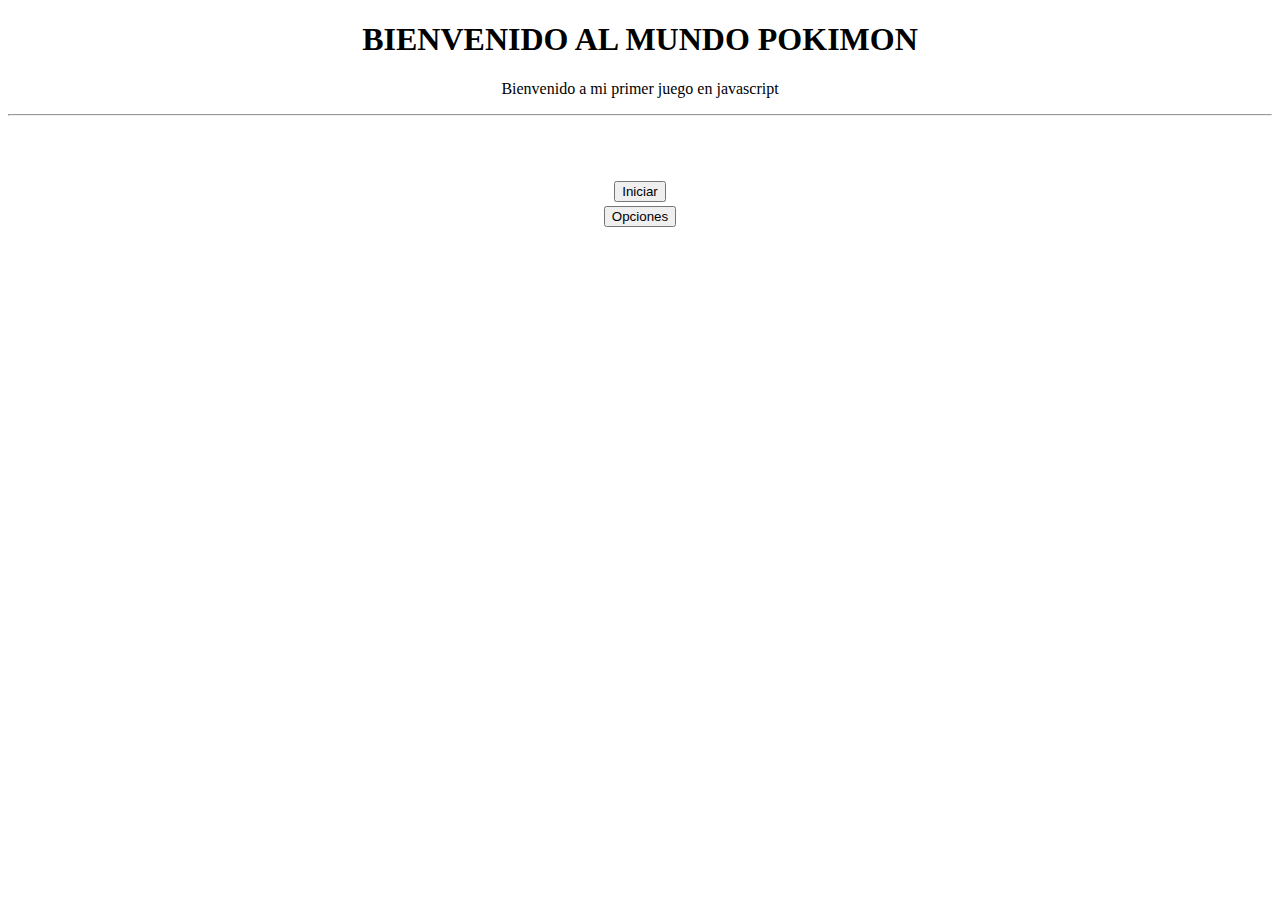
<file: index.html>
<!DOCTYPE html>
<html lang="en">
    <head>
        <meta charset="UTF-8">
        <meta name="viewport" content="width=device-width, initial-scale=1.0">
        <title>POKIMON</title>
    </head>
    <body>
        <center>
            <h1>BIENVENIDO AL MUNDO POKIMON</h1>
            <p>Bienvenido a mi primer juego en javascript</p>
        </center>
        <hr>
        <br>
        <br>
        <br>
        <center>
            <div>
                <table>
                    <tr>
                        <td style="text-align: center;">
                            <a href="./vistas/login.html"><button>Iniciar</button></a>

                        </td>
                    </tr>
                    <td style="text-align: center;">
                        <button>Opciones</button>
                    </td>
                </table>
            </div>
        </center>
    </body>
</html>
</file>
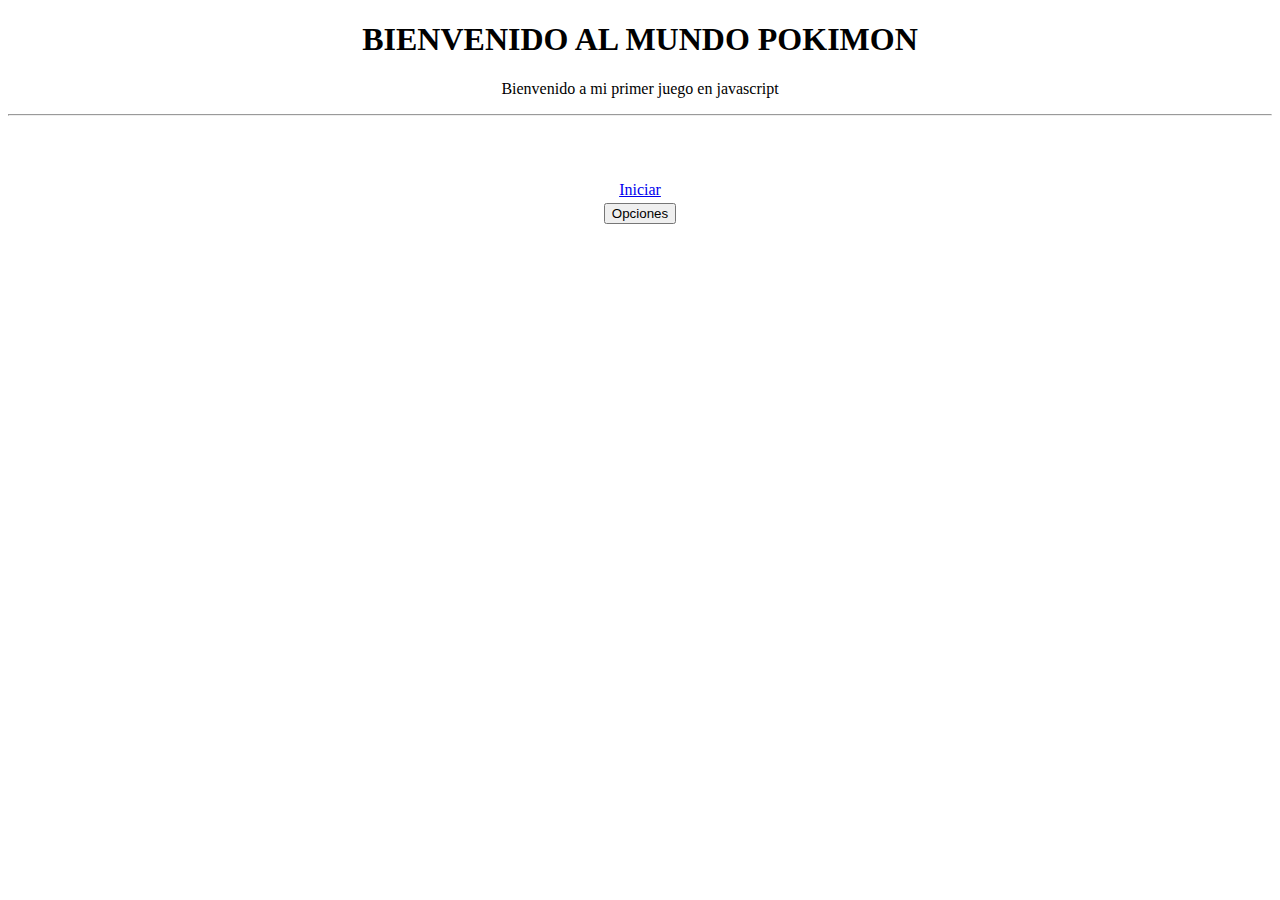
<file: vistas/index.html>
<!DOCTYPE html>
<html lang="en">
    <head>
        <meta charset="UTF-8">
        <meta name="viewport" content="width=device-width, initial-scale=1.0">
        <title>POKIMON</title>
    </head>
    <body>
        <center>
            <h1>BIENVENIDO AL MUNDO POKIMON</h1>
            <p>Bienvenido a mi primer juego en javascript</p>
        </center>
        <hr>
        <br>
        <br>
        <br>
        <center>
            <div>
                <table>
                    <tr>
                        <td style="text-align: center;">
                            <a href="./vistas/login.html">Iniciar</a>
                        </td>
                    </tr>
                    <td style="text-align: center;">
                        <button>Opciones</button>
                    </td>
                </table>
            </div>
        </center>
    </body>
</html>
</file>
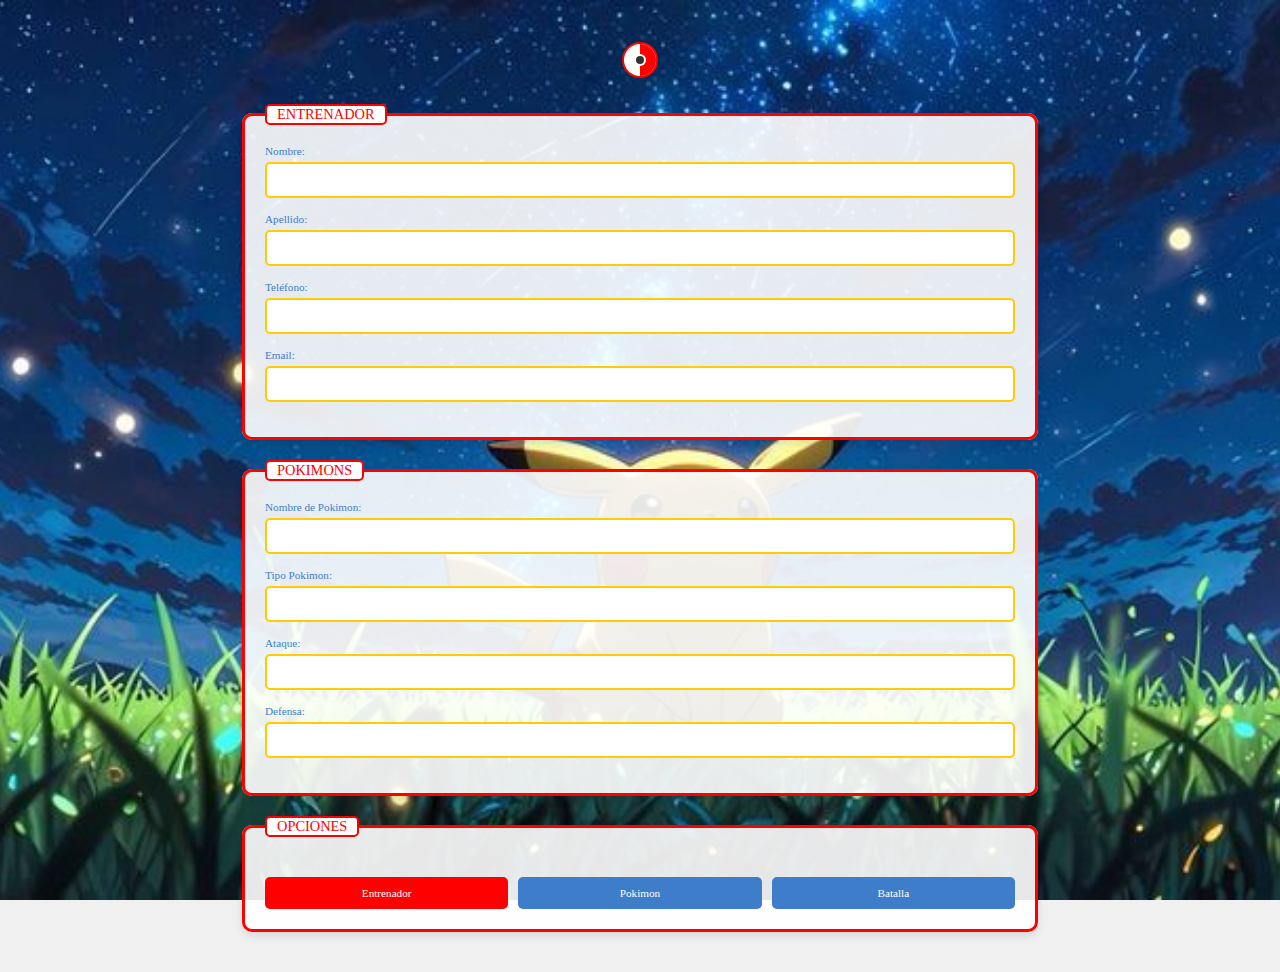
<file: vistas/añadir.html>
<!DOCTYPE html>
 <html lang="en">
 <head>
     <meta charset="UTF-8">
     <meta name="viewport" content="width=device-width, initial-scale=1.0">
     <title>Entrenadores</title>
     <script src="../js/añadir.js"></script>
     <link rel="stylesheet" href="../css/añadir.css">
     <link rel="stylesheet" href="../css/fondo.css">
 </head>
 <body>
     
     
 </body>
     <head>
         <meta charset="UTF-8">
         <meta name="viewport" content="width=device-width, initial-scale=1.0">
         <title>Entrenador</title>
         <script src="../js/añadir.js"></script>
     </head>
     <body>
        <div class="container">
            <div class="pokeball-decoration">
                <div class="pokeball"></div>
            </div>
            
            <fieldset>
                <legend>ENTRENADOR</legend>
                <div class="input-group">
                    <label for="nombre">Nombre:</label>
                    <input type="text" id="nombre" name="nombre" required>
                </div>
                <div class="input-group">
                    <label for="apellido">Apellido:</label>
                    <input type="text" id="apellido" name="apellido" required>
                </div>
                <div class="input-group">
                    <label for="telefono">Teléfono:</label>
                    <input type="tel" id="telefono" name="telefono" required>
                </div>
                <div class="input-group">
                    <label for="email">Email:</label>
                    <input type="email" id="email" name="email" required>
                </div>
            </fieldset>
            
            <fieldset>
                <legend>POKIMONS</legend>
                <div class="input-group">
                    <label for="pokemon-nombre">Nombre de Pokimon:</label>
                    <input type="text" id="pokemon-nombre" name="pokemon-nombre" required>
                </div>
                <div class="input-group">
                    <label for="pokemon-tipo">Tipo Pokimon:</label>
                    <input type="text" id="pokemon-tipo" name="pokemon-tipo" required>
                </div>
                <div class="input-group">
                    <label for="pokemon-ataque">Ataque:</label>
                    <input type="number" id="pokemon-ataque" name="pokemon-ataque" required>
                </div>
                <div class="input-group">
                    <label for="pokemon-defensa">Defensa:</label>
                    <input type="number" id="pokemon-defensa" name="pokemon-defensa" required>
                </div>
            </fieldset>
            
            <fieldset>
                <legend>OPCIONES</legend>
                <div class="button-group">
                    <button onclick="entrenadores()">
                        <span>Entrenador</span>
                    </button>
                    <button  onclick="pokemons()">
                        <span>Pokimon</span>
                    </button>

                    <button onclick="window.location.href='../vistas/Batalla.html'" class="nav-btn combat-btn">Batalla</button>
                </div>
            </fieldset>
        </div>
    </body>
 </html>
</file>
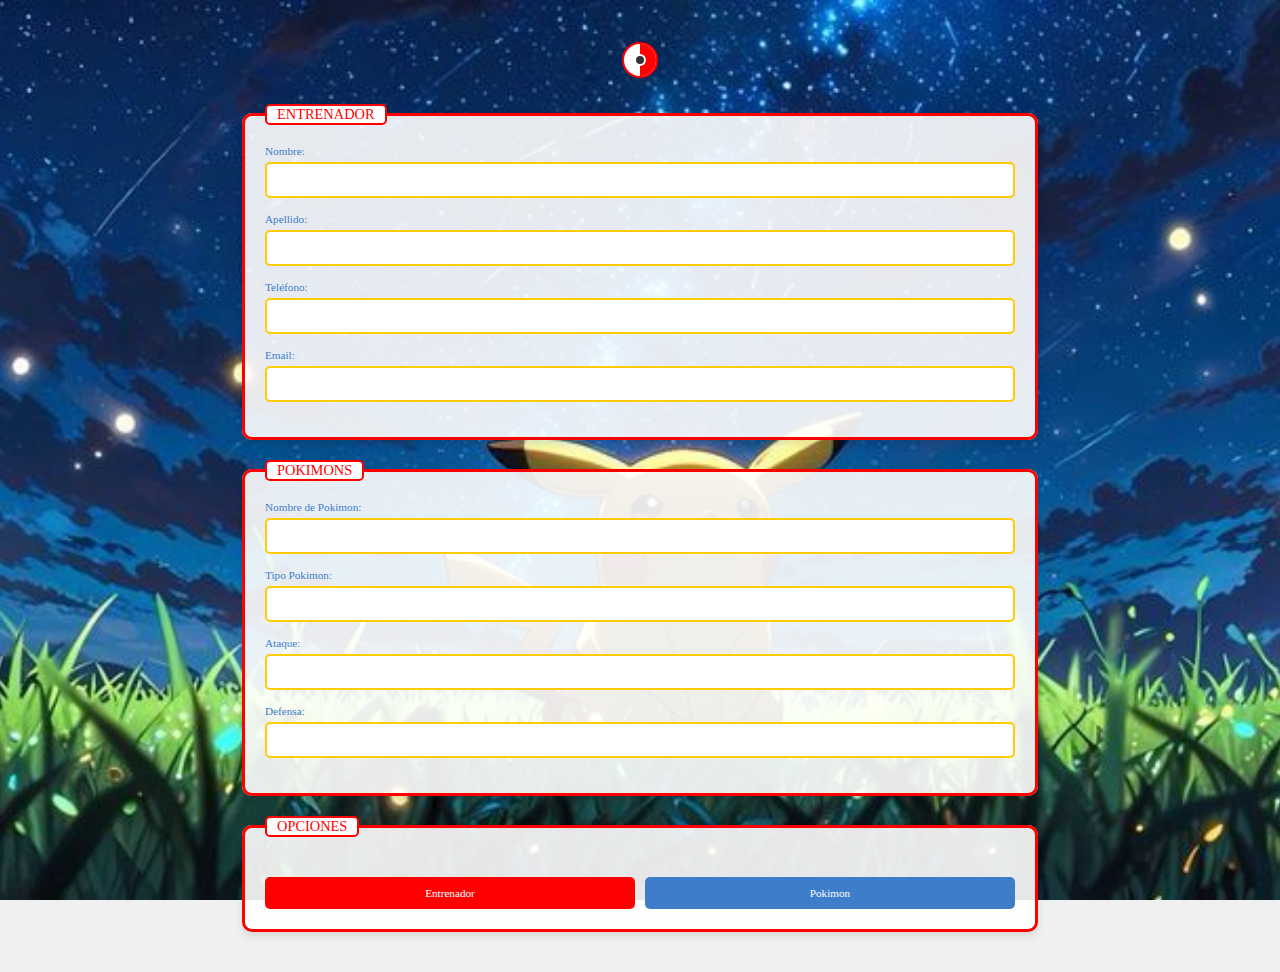
<file: vistas/Entrenadores.html>
<!DOCTYPE html>
 <html lang="en">
 <head>
     <meta charset="UTF-8">
     <meta name="viewport" content="width=device-width, initial-scale=1.0">
     <title>Entrenadores</title>
     <script src="../js/Entrenadores.js"></script>
     <link rel="stylesheet" href="../css/Entrenadores.css">
     <link rel="stylesheet" href="../css/fondo.css">
 </head>
 <body>
     
     
 </body>
     <head>
         <meta charset="UTF-8">
         <meta name="viewport" content="width=device-width, initial-scale=1.0">
         <title>Entrenador</title>
         <script src="../js/Entrenadores.js"></script>
     </head>
     <body>
        <div class="container">
            <div class="pokeball-decoration">
                <div class="pokeball"></div>
            </div>
            
            <fieldset>
                <legend>ENTRENADOR</legend>
                <div class="input-group">
                    <label for="nombre">Nombre:</label>
                    <input type="text" id="nombre" name="nombre" required>
                </div>
                <div class="input-group">
                    <label for="apellido">Apellido:</label>
                    <input type="text" id="apellido" name="apellido" required>
                </div>
                <div class="input-group">
                    <label for="telefono">Teléfono:</label>
                    <input type="tel" id="telefono" name="telefono" required>
                </div>
                <div class="input-group">
                    <label for="email">Email:</label>
                    <input type="email" id="email" name="email" required>
                </div>
            </fieldset>
            
            <fieldset>
                <legend>POKIMONS</legend>
                <div class="input-group">
                    <label for="pokemon-nombre">Nombre de Pokimon:</label>
                    <input type="text" id="pokemon-nombre" name="pokemon-nombre" required>
                </div>
                <div class="input-group">
                    <label for="pokemon-tipo">Tipo Pokimon:</label>
                    <input type="text" id="pokemon-tipo" name="pokemon-tipo" required>
                </div>
                <div class="input-group">
                    <label for="pokemon-ataque">Ataque:</label>
                    <input type="number" id="pokemon-ataque" name="pokemon-ataque" required>
                </div>
                <div class="input-group">
                    <label for="pokemon-defensa">Defensa:</label>
                    <input type="number" id="pokemon-defensa" name="pokemon-defensa" required>
                </div>
            </fieldset>
            
            <fieldset>
                <legend>OPCIONES</legend>
                <div class="button-group">
                    <button onclick="entrenadores()">
                        <span>Entrenador</span>
                    </button>
                    <button  onclick="pokemons()">
                        <span>Pokimon</span>
                    </button>
                </div>
            </fieldset>
        </div>
    </body>
 </html>
</file>
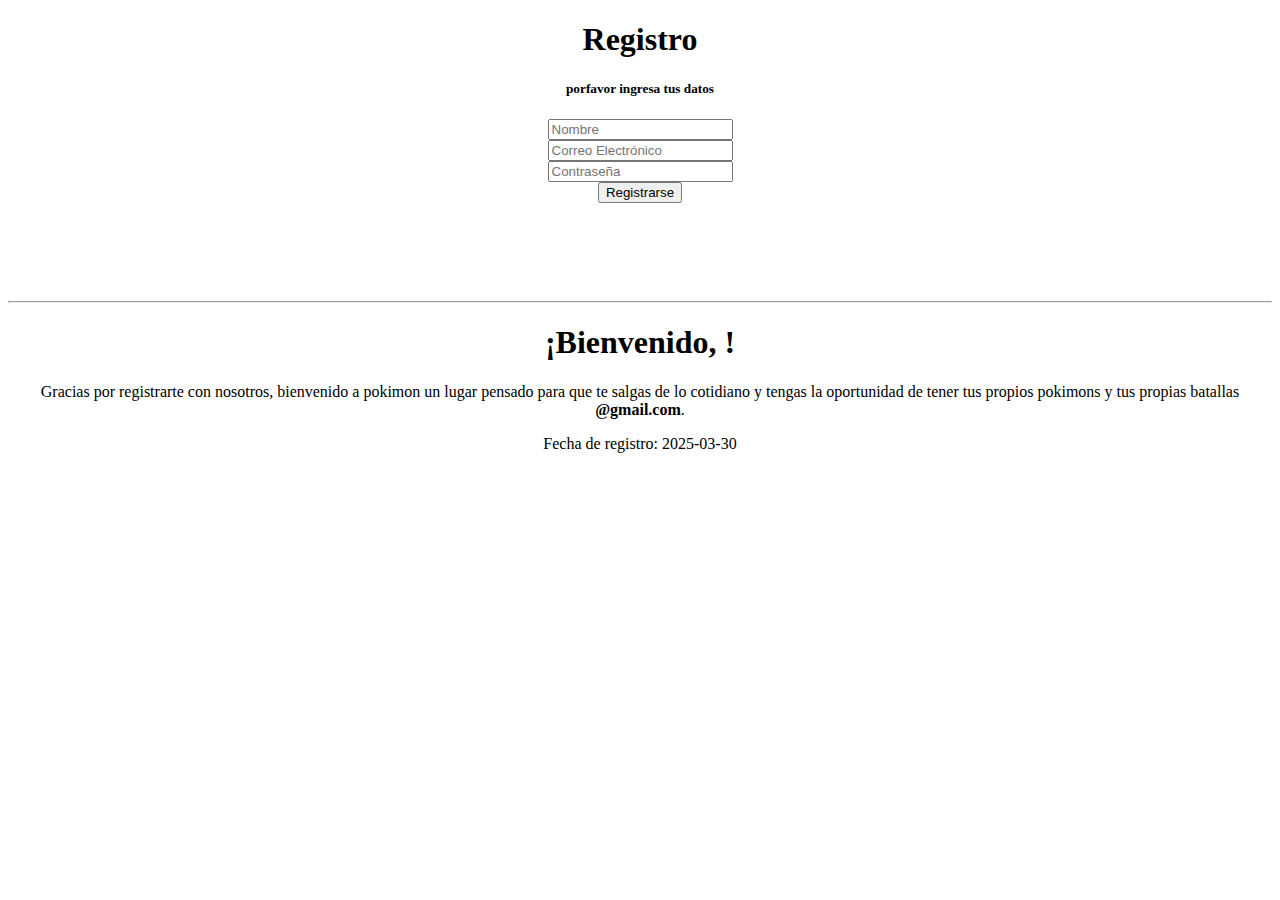
<file: vistas/for_prueba.html>
<!DOCTYPE html>
<html lang="en">
<head>
    <meta charset="UTF-8">
    <meta name="viewport" content="width=device-width, initial-scale=1.0">
    <title>for_prueba</title>
</head>
<body>
<center>
    <form id="registroForm">
        <h1>Registro</<h1>
           <h5> porfavor ingresa tus datos</h5>
      
        <input type="text" id="nombre" placeholder="Nombre" required> <br>
        <input type="email" id="email" placeholder="Correo Electrónico" required><br>
       <input type="password" id="password" placeholder="Contraseña" required><br> 
        <button type="submit">Registrarse</button><br><br><br><br><br><br>
    </form>
    <hr>

    <div class="welcome-message" id="welcomeMessage">
        <!-- El mensaje de bienvenida se insertará aquí -->
    </div>
</center>
    

    <script src="/js/for_prueba.js"></script>
</body>
</html>
</file>
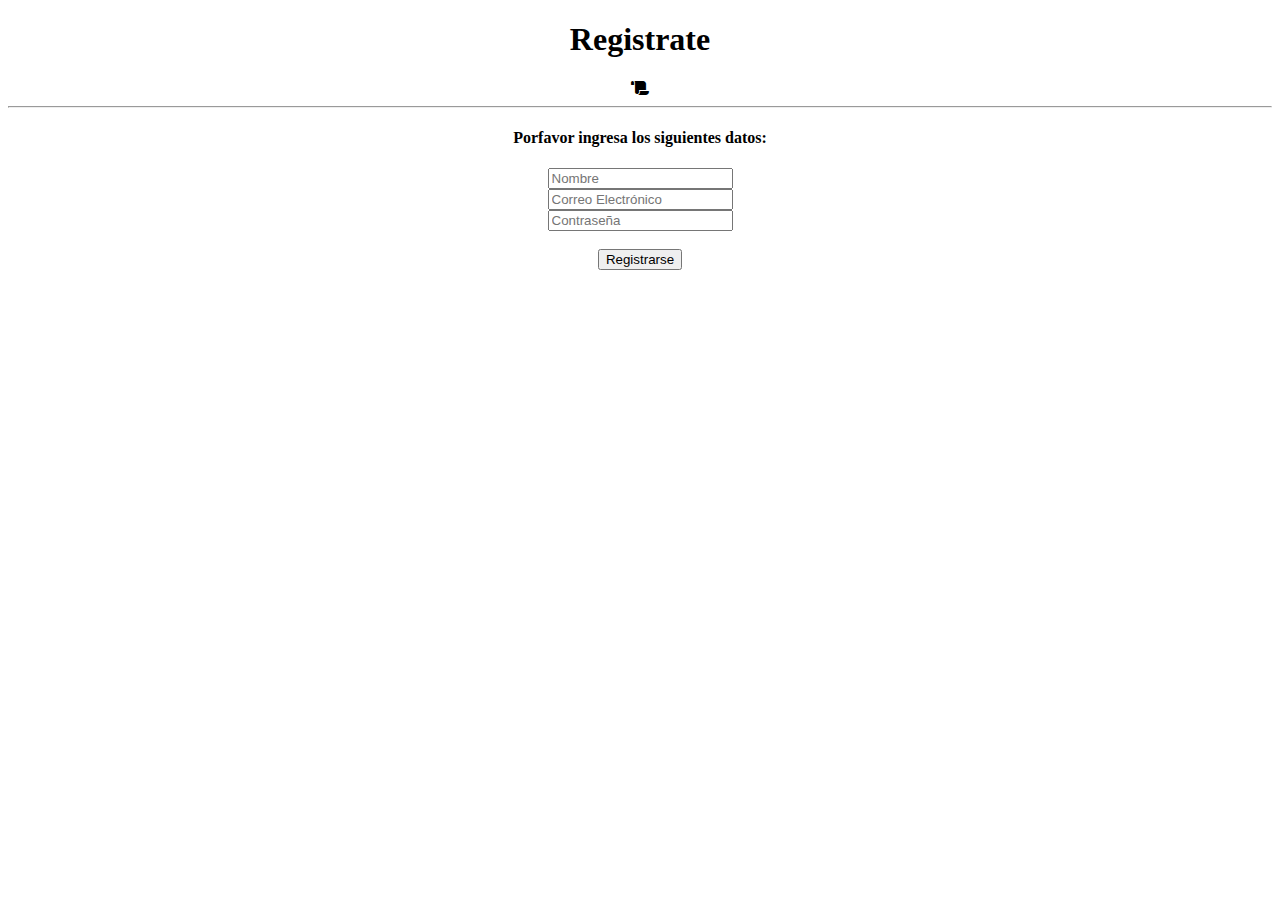
<file: vistas/formulario_de _registro.html>
<!DOCTYPE html>
<html lang="en">
<head>
    <meta charset="UTF-8">
    <meta name="viewport" content="width=device-width, initial-scale=1.0">
    <title>Registrarse</title>
</head>

    <link rel="stylesheet" href="https://cdnjs.cloudflare.com/ajax/libs/font-awesome/6.0.0-beta3/css/all.min.css">
</head>

<body>
    <center>
        <form id="registroForm">
            <h1>Registrate</h1>

            <i class="fa-solid fa-scroll"></i>

            <br>
            <hr>
            <h4>Porfavor ingresa los siguientes datos:</h4>
            <input type="text" id="nombre" placeholder="Nombre" required>
            <br>
            <input type="email" id="email" placeholder="Correo Electrónico" required>
            <br>
            <input type="password" id="password" placeholder="Contraseña" required>
            <br>
            <br>
            <button type="submit">Registrarse</button>
        </form>
        
    
        <script src="/js/registrar.js"></script>
    </center>
    
</body>
</html>
</file>
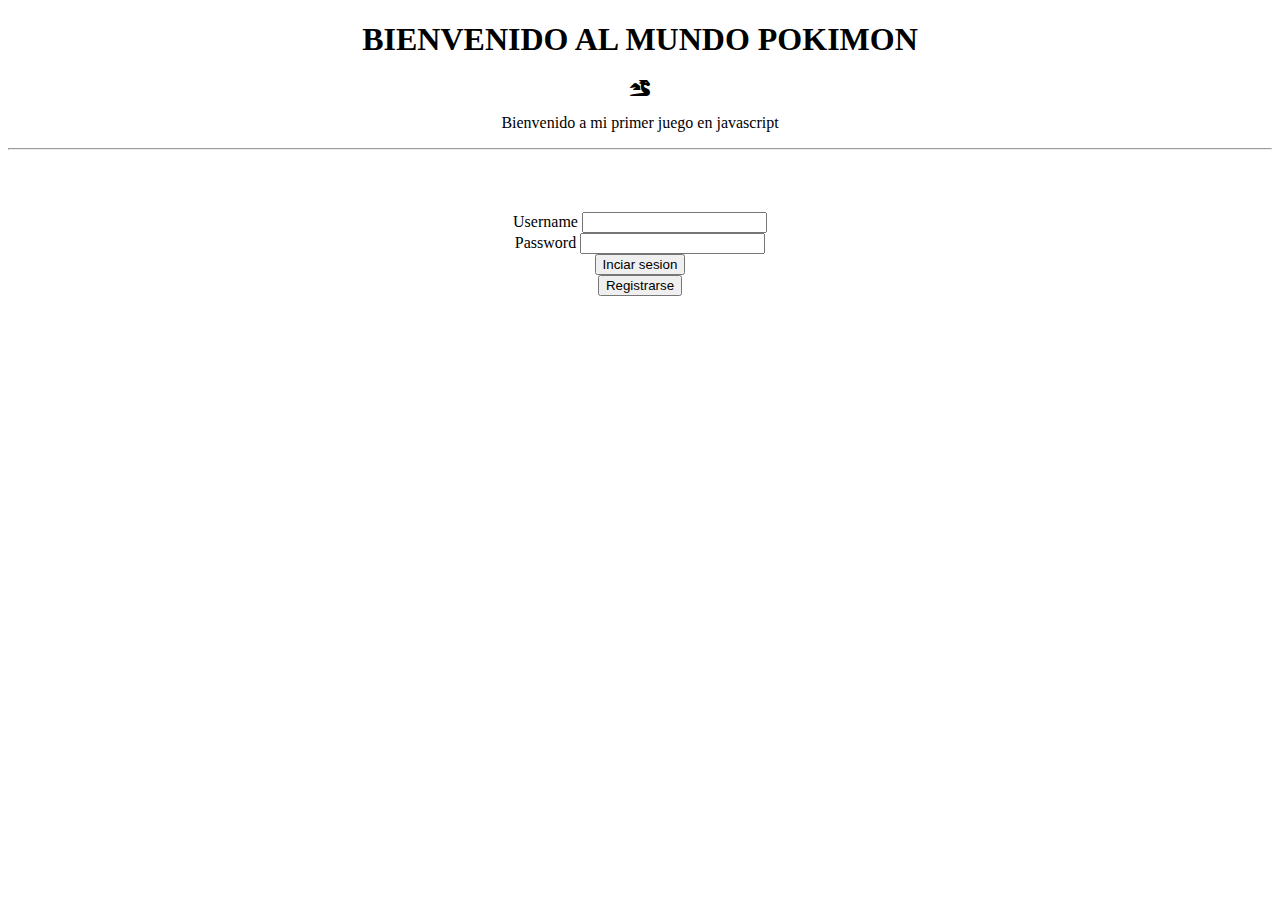
<file: vistas/login.html>
<!DOCTYPE html>
<html lang="en">
    <head>
        <meta charset="UTF-8">
        <meta name="viewport" content="width=device-width, initial-scale=1.0">
        <title>POKIMON</title>
        <script src="../js/index.js"></script>
        
    </head>

    <link rel="stylesheet" href="https://cdnjs.cloudflare.com/ajax/libs/font-awesome/6.0.0-beta3/css/all.min.css">

    <body>
        <center>
            <h1>BIENVENIDO AL MUNDO POKIMON</h1>
            <i class="fa-solid fa-dragon"></i>
            <p id="texto">Bienvenido a mi primer juego en javascript</p>
        </center>
        <hr><br><br><br>
        <center>
            <label for="">Username</label>
            <input type="text"  name="" placeholder id="username"><br>
            <label for="">Password</label>
            <input = "password" name="" id="clave"><br>
            <button onclick="Loguear()">Inciar sesion</button><br>
            <a href="..//vistas/prueba_3.html"><button>Registrarse</button></a><br>
        </center>
    </body>
</html>
</file>
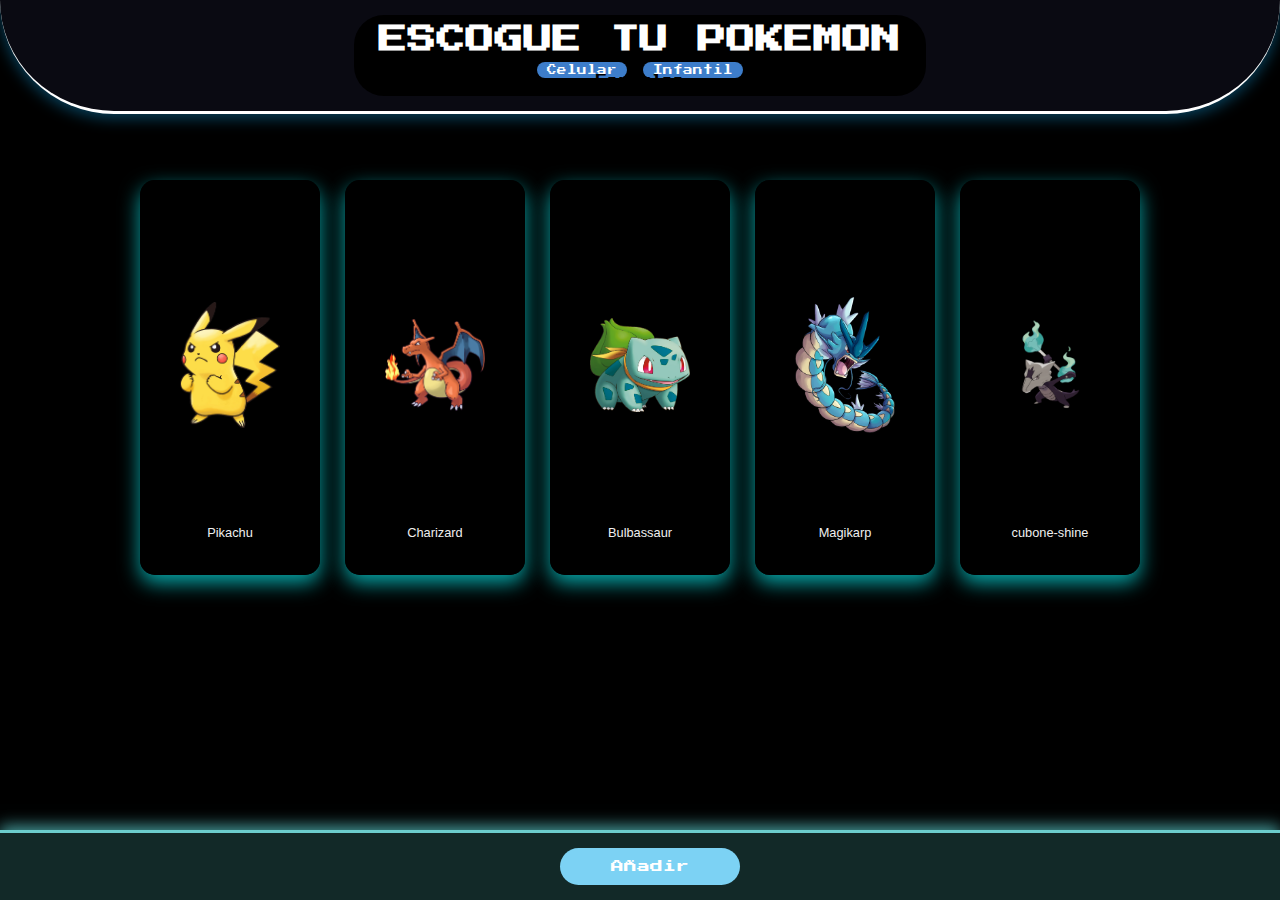
<file: vistas/pokimons.html>
<!DOCTYPE html>
<html lang="es">
<head>
    <meta charset="UTF-8">
    <meta name="viewport" content="width=device-width, initial-scale=1.0">
    <title>Selección de Pokémons</title>
    <link rel="stylesheet" href="../css/inicio.css">
    <link href="https://fonts.googleapis.com/css2?family=Press+Start+2P&display=swap" rel="stylesheet">
</head>
<body>
    <!-- Encabezado flotante -->
    <header class="floating-header">
        <div class="pokemon-display">
            <h1 class="pokemon-name">ESCOGUE TU POKEMON</h1>
            <div class="pokemon-types">
                <span class="type-tag">Celular</span>
                <span class="type-tag">Infantil</span>
            </div>
            <div class="pokemon-category">Formules</div>
        </div>
    </header>

    <!-- Área principal de Pokémons -->
    <main class="pokemon-area">
        <div class="pokemon-grid">
            <!-- Pokémons como elementos flotantes -->
            <button class="floating-pokemon" data-pokemon="pikachu">
                <img src="../img/Pikachu.png" alt="Pikachu">
                <span>Pikachu</span>
            </button>
            
            <button class="floating-pokemon" data-pokemon="charizard">
                <img src="../img/charizard.png" alt="Charizard">
                <span>Charizard</span>
            </button>
            
            <button class="floating-pokemon" data-pokemon="blastoise">
                <img src="../img/bulbassaur.png" alt="Blastoise">
                <span>Bulbassaur</span>
            </button>
            
            <button class="floating-pokemon" data-pokemon="venusaur">
                <img src="../img/Magikarp.webp" alt="Venusaur">
                <span>Magikarp</span>
            </button>
            
            <button class="floating-pokemon" data-pokemon="dragonite">
                <img src="../img/cubone-shine.webp" alt="Dragonite">
                <span>cubone-shine</span>
            </button>
            
        </div>
    </main>

    <!-- Botones flotantes en la parte inferior -->
    <nav class="floating-nav">
        <center></center>
        <button onclick="window.location.href='../vistas/Entrenadores.html'" class="nav-btn combat-btn">Añadir </button>
    </center>
     
    </nav>

</body>
</html>
</file>
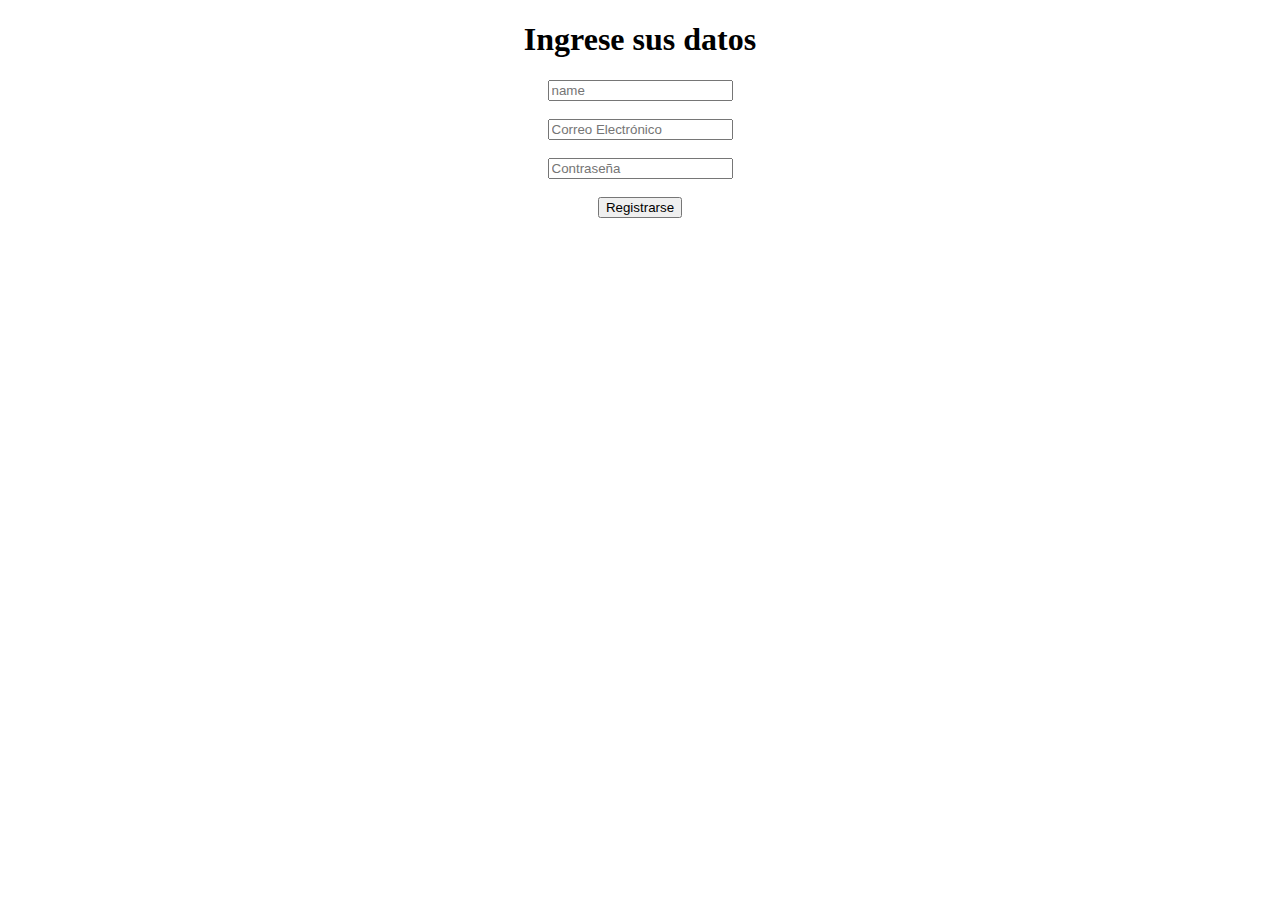
<file: vistas/prueba_3.html>
<!DOCTYPE html>
<html lang="en">
<head>
    <meta charset="UTF-8">
    <meta name="viewport" content="width=device-width, initial-scale=1.0">
    <title>prueba 3</title>
</head>
<body>
    <center>
    <div class="container">
        <h1>Ingrese sus datos</h1>
        <form id="userForm">
            <label for="name"></label>
            <input type="text" id="name" placeholder="name" required><br><br>
            <label for="email"></label>
            <input type="email" id="email" placeholder="Correo Electrónico" required><br><br>
            <input type="password" id="password" placeholder="Contraseña" required><br><br> 
            <button type="submit">Registrarse</button>
        </form>
        <div id="result" class="result" style="display: none;">
            <h2>BIENVENIDO</h2>
            <p id="userName"></p>
            <p id="userEmail"></p>

            <div class="" id="welcomeMessage">
                <!-- El mensaje de bienvenida se insertará aquí -->
            </div>
        </div>
    </div>
    
</center>
    <script src="/js/prueba_3.js"></script>
</body>
</html>
</file>
<file: css/añadir.css>
/* Estilos generales */
        body {
            font-family: 'Press Start 2P', cursive;
            background-color: #f0f0f0;
            color: #333;
            margin: 0;
            padding: 20px;
            display: flex;
            justify-content: center;
            align-items: center;
            min-height: 100vh;
        }

        .container {
            width: 100%;
            max-width: 800px;
        }

        /* Estilos para fieldset */
        fieldset {
            border: 3px solid #FF0000;
            border-radius: 10px;
            padding: 20px;
            margin-bottom: 20px;
            background-color: rgba(255, 255, 255, 0.9);
            box-shadow: 0 4px 8px rgba(0, 0, 0, 0.1);
        }

        legend {
            color: #FF0000;
            font-size: 0.9rem;
            padding: 0 10px;
            background-color: white;
            border: 2px solid #FF0000;
            border-radius: 5px;
        }

        /* Estilos para inputs */
        .input-group {
            margin-bottom: 15px;
            position: relative;
        }

        label {
            display: block;
            margin-bottom: 5px;
            color: #3D7DCA;
            font-size: 0.7rem;
        }

        input {
            width: 100%;
            padding: 10px;
            border: 2px solid #FFCB05;
            border-radius: 5px;
            font-family: 'Press Start 2P', cursive;
            font-size: 0.7rem;
            box-sizing: border-box;
        }

        input:focus {
            outline: none;
            border-color: #3D7DCA;
            box-shadow: 0 0 5px rgba(61, 125, 202, 0.5);
        }

        /* Estilos para botones */
        .button-group {
            display: flex;
            gap: 10px;
            margin-top: 20px;
        }

        button {
            background-color: #3D7DCA;
            color: white;
            border: none;
            padding: 10px 15px;
            border-radius: 5px;
            font-family: 'Press Start 2P', cursive;
            font-size: 0.7rem;
            cursor: pointer;
            flex: 1;
            transition: all 0.3s;
            display: flex;
            align-items: center;
            justify-content: center;
        }

        button:hover {
            background-color: #2A5F9E;
            transform: translateY(-2px);
        }

        button:first-child {
            background-color: #FF0000;
        }

        button:first-child:hover {
            background-color: #CC0000;
        }

        /* Decoración Pokeball */
        .pokeball-decoration {
            text-align: center;
            margin: 20px 0;
        }

        .pokeball {
            display: inline-block;
            width: 40px;
            height: 40px;
            background-image: url('data:image/svg+xml;utf8,<svg xmlns="http://www.w3.org/2000/svg" viewBox="0 0 100 100"><circle cx="50" cy="50" r="45" fill="%23FF0000"/><circle cx="50" cy="50" r="40" fill="%23FFFFFF"/><path d="M50 10 A40 40 0 0 1 50 90" fill="%23FF0000"/><circle cx="50" cy="50" r="15" fill="%23FFFFFF"/><circle cx="50" cy="50" r="10" fill="%23333333"/></svg>');
            background-size: contain;
        }

        /* Responsive */
        @media (max-width: 600px) {
            fieldset {
                padding: 15px;
            }
            
            .button-group {
                flex-direction: column;
            }
            
            button {
                width: 100%;
            }
        }
</file>
<file: css/fondo.css>
body {
    background-image: url('../img/fondoPokimon.jpg');
    background-size: cover;
    background-position: center;
    background-attachment: fixed;
    background-repeat: no-repeat;
}
</file>
<file: css/Entrenadores.css>
/* Estilos generales */
        body {
            font-family: 'Press Start 2P', cursive;
            background-color: #f0f0f0;
            color: #333;
            margin: 0;
            padding: 20px;
            display: flex;
            justify-content: center;
            align-items: center;
            min-height: 100vh;
        }

        .container {
            width: 100%;
            max-width: 800px;
        }

        /* Estilos para fieldset */
        fieldset {
            border: 3px solid #FF0000;
            border-radius: 10px;
            padding: 20px;
            margin-bottom: 20px;
            background-color: rgba(255, 255, 255, 0.9);
            box-shadow: 0 4px 8px rgba(0, 0, 0, 0.1);
        }

        legend {
            color: #FF0000;
            font-size: 0.9rem;
            padding: 0 10px;
            background-color: white;
            border: 2px solid #FF0000;
            border-radius: 5px;
        }

        /* Estilos para inputs */
        .input-group {
            margin-bottom: 15px;
            position: relative;
        }

        label {
            display: block;
            margin-bottom: 5px;
            color: #3D7DCA;
            font-size: 0.7rem;
        }

        input {
            width: 100%;
            padding: 10px;
            border: 2px solid #FFCB05;
            border-radius: 5px;
            font-family: 'Press Start 2P', cursive;
            font-size: 0.7rem;
            box-sizing: border-box;
        }

        input:focus {
            outline: none;
            border-color: #3D7DCA;
            box-shadow: 0 0 5px rgba(61, 125, 202, 0.5);
        }

        /* Estilos para botones */
        .button-group {
            display: flex;
            gap: 10px;
            margin-top: 20px;
        }

        button {
            background-color: #3D7DCA;
            color: white;
            border: none;
            padding: 10px 15px;
            border-radius: 5px;
            font-family: 'Press Start 2P', cursive;
            font-size: 0.7rem;
            cursor: pointer;
            flex: 1;
            transition: all 0.3s;
            display: flex;
            align-items: center;
            justify-content: center;
        }

        button:hover {
            background-color: #2A5F9E;
            transform: translateY(-2px);
        }

        button:first-child {
            background-color: #FF0000;
        }

        button:first-child:hover {
            background-color: #CC0000;
        }

        /* Decoración Pokeball */
        .pokeball-decoration {
            text-align: center;
            margin: 20px 0;
        }

        .pokeball {
            display: inline-block;
            width: 40px;
            height: 40px;
            background-image: url('data:image/svg+xml;utf8,<svg xmlns="http://www.w3.org/2000/svg" viewBox="0 0 100 100"><circle cx="50" cy="50" r="45" fill="%23FF0000"/><circle cx="50" cy="50" r="40" fill="%23FFFFFF"/><path d="M50 10 A40 40 0 0 1 50 90" fill="%23FF0000"/><circle cx="50" cy="50" r="15" fill="%23FFFFFF"/><circle cx="50" cy="50" r="10" fill="%23333333"/></svg>');
            background-size: contain;
        }

        /* Responsive */
        @media (max-width: 600px) {
            fieldset {
                padding: 15px;
            }
            
            .button-group {
                flex-direction: column;
            }
            
            button {
                width: 100%;
            }
        }
</file>
<file: css/inicio.css>
/* Estilos base abiertos */
* {
    margin: 0;
    padding: 0;
    box-sizing: border-box;
}

body {
    font-family: 'Press Start 2P', cursive;

    min-height: 100vh;
    position: relative;
background-color: #000000;
    background-size: cover;
    background-attachment: fixed;
    background-position: center;
    color: #333;
}

/* Encabezado flotante */
.floating-header {
    position: fixed;
    top: 0px;
    left: 0;
    right: 0;
    text-align: center;
    z-index: 100;
    padding: 15px;
    background: hwb(240 4% 93%);
    box-shadow: 0 4px 15px rgba(12, 108, 152, 0.624);
    backdrop-filter: blur(5px);
    border-bottom: 3px solid #ffffff;
    border-radius:  0px 0px 501px 501px;
}



.pokemon-display {
    display: inline-block;
    padding: 10px 25px;
    border-radius: 30px;
    background: rgb(0, 0, 0);
}

.pokemon-name {
    color: #000000;
    font-size: 1.8rem;
    color: #ffffff;
    text-shadow: 2px 2px 0 rgb(0, 0, 0);
    margin-bottom: 5px;
}


.type-tag {
    background-color: #3D7DCA;
    color: white;
    padding: 3px 10px;
    border-radius: 15px;
    font-size: 0.6rem;
}

.pokemon-category {
    font-size: 0.7rem;
    color: #000000;
}

/* Área de Pokémons */
.pokemon-area {
    padding: 180px 20px 100px;
    flex-grow: 1;
    display: flex;
    justify-content: center;
}

.pokemon-grid {
    display: grid;
    grid-template-columns: repeat(auto-fill, minmax(150px, 1fr));
    gap: 25px;
    width: 100%;
    max-width: 1000px;
}

/* Tarjetas de Pokémon flotantes */
.floating-pokemon {
    background: rgba(0, 0, 0, 0.792);
    border: none;
    text-decoration-color: #000000;
    border-radius: 15px;
    padding: 35px;
    display: flex;
    flex-direction: column;
    align-items: center;
    cursor: pointer;
    transition: all 0.3s;
    box-shadow: 0 8px 20px rgb(7, 165, 167);
    position: relative;
    overflow: hidden;
    z-index: 10;
}

.floating-pokemon::before {
    content: '';
    position: absolute;
    top: -10px;
    left: -10px;
    right: -10px;
    bottom: -10px;
    background: linear-gradient(45deg, #1081ad, #040106, #a8bad1);
    z-index: -1;
    opacity: 0;
    transition: opacity 0.3s;
}

.floating-pokemon:hover {
    transform: translateY(-10px) scale(1.05);
    box-shadow: 0 15px 30px rgba(0, 0, 0, 0.861);
}

.floating-pokemon:hover::before {
    opacity: 0.3;
}

.floating-pokemon img {
    width: 100px;
    height: 300px;
    object-fit: contain;
    margin-bottom: 10px;
    transition: transform 1.0s;
}

.floating-pokemon:hover img {
    transform: scale(1.500);
}

.floating-pokemon span {
    font-size: 0.8rem;
    color: #efefef;
}

/* Barra de navegación flotante */
.floating-nav {
    position: fixed;
    bottom: 0;
    left: 0;
    right: 0;
    display: flex;
    justify-content: center;
    gap: 20px;
    padding: 15px;
    background: rgba(19, 43, 42, 0.95);
    box-shadow: 0 -4px 15px rgba(97, 218, 218, 0.717);
    backdrop-filter: blur(5px);
    border-top: 3px solid #6ccdcd;
    z-index: 100;
}

.nav-btn {
    padding: 12px 25px;
    border: none;
    border-radius: 50px;
    font-family: 'Press Start 2P', cursive;
    font-size: 0.8rem;
    cursor: pointer;
    transition: all 0.3s;
    min-width: 180px;
    position: relative;
    overflow: hidden;
}

.combat-btn {
    background-color: #7cd2f4;
    color: white;
}

.view-btn {
    background-color: #3D7DCA;
    color: white;
}

.nav-btn:hover {
    transform: translateY(-3px);
    box-shadow: 0 5px 15px rgba(0, 0, 0, 0.2);
}

.nav-btn:active {
    transform: translateY(0);
}

/* Efecto de selección */
.floating-pokemon.selected {
    border: 3px solid #FFCB05;
    box-shadow: 0 0 0 3px rgba(255, 203, 5, 0.5);
}

/* Responsive */
@media (max-width: 768px) {
    .pokemon-grid {
        grid-template-columns: repeat(3, 1fr);
        gap: 15px;
    }
    
    .floating-pokemon img {
        width: 80px;
        height: 80px;
    }
    
    .pokemon-name {
        font-size: 1.4rem;
    }
    
    .floating-nav {
        flex-direction: column;
        gap: 10px;
        align-items: center;
    }
    
    .nav-btn {
        width: 90%;
        min-width: auto;
    }
}
</file>
